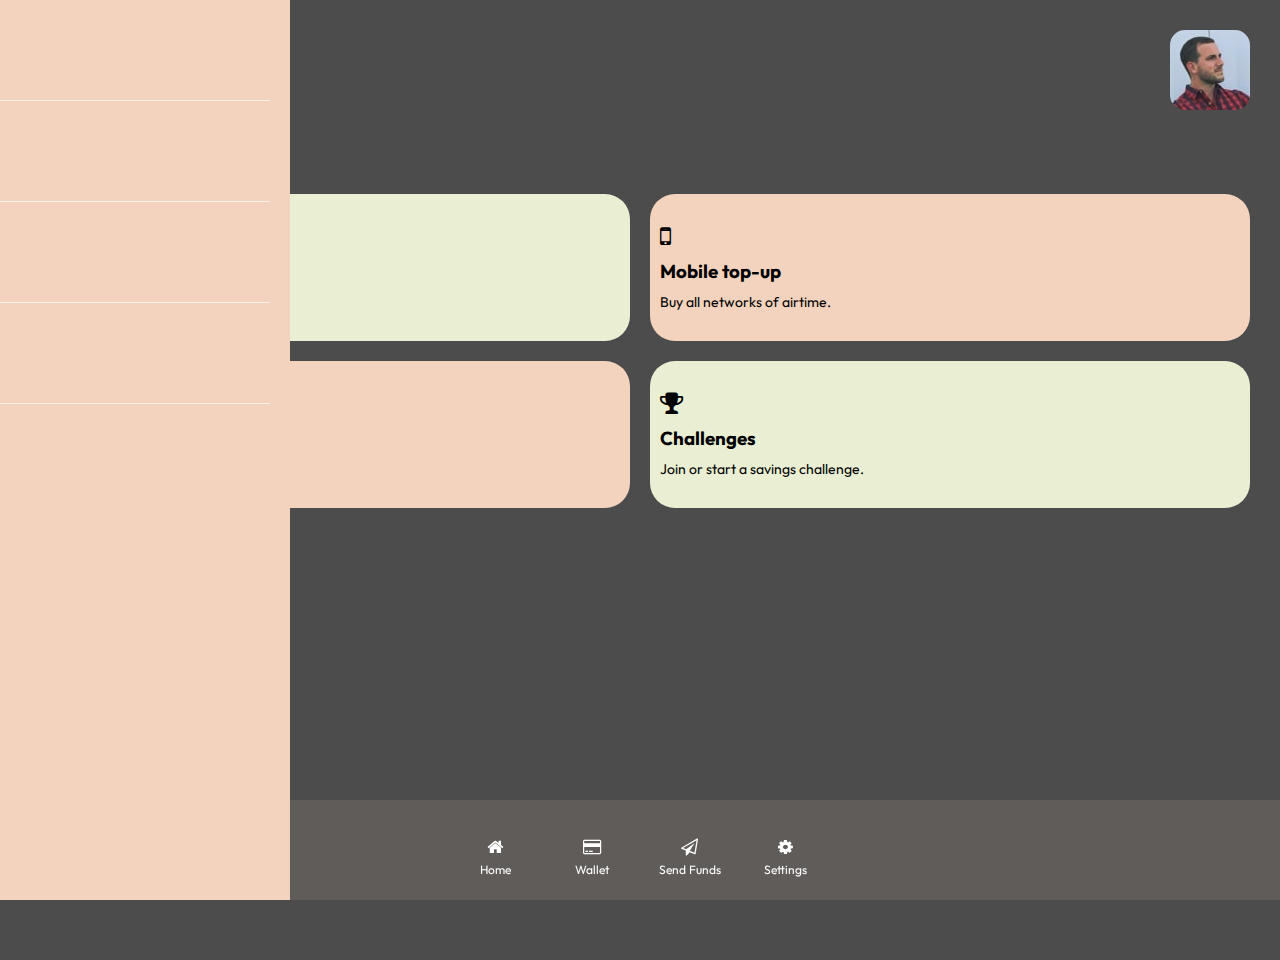
<file: index.html>
<!DOCTYPE html>
<html lang="en">
<head>
    <meta charset="UTF-8">
    <meta http-equiv="X-UA-Compatible" content="IE=edge">
    <meta name="viewport" content="width=device-width, initial-scale=1.0">
    <!-- google fonts -->
    <link rel="preconnect" href="https://fonts.googleapis.com">
    <link rel="preconnect" href="https://fonts.gstatic.com" crossorigin>
    <link href="https://fonts.googleapis.com/css2?family=Outfit:wght@300;400;600&display=swap" rel="stylesheet">
<!-- main.css -->
<link rel="stylesheet" href="style.css">
<!-- font awesome -->
<link rel="stylesheet" href="font-awesome-4.7.0/css/font-awesome.min.css">
    <title>Joy's UI</title>
</head>
<body> 
    <div class="container">
<div class="side">
    <input type="checkbox" id="check">
        <label for="check">
            <i class="fa fa-bars" id="btn"></i>
            <i class="fa fa-times" id="cancel"></i>
        </label>
    </label>
    <div class="sidebar">
            <ul>
                <li><a href="#">Profile</a></li>
                <li><a href="#">My Account</a></li>
                <li><a href="#">Refer a Friend</a></li>
                <li><a href="#">Log out</a></li>
            </ul>
    </div>

    <div class="image">
        <img src="./image-colton.jpg" alt="">
    </div>
    </div>

    <div class="intro">
        <h2>Hello, Odogwu!</h2>
        <p>Welcome,back</p>
    </div>

    <div class="info-container">
    <div class="info-container-1">
        <div class="icons">
        <i class="fa fa-credit-card"></i>
        </div>
        <div class="item">
            <h3>Quick Save</h3>
            <p>Deposit money into your savings.</p>
        </div>
    </div>

    <div class="info-container-2">
        <div class="icons">
        <i class="fa fa-mobile phone"></i>
        </div>
        <div class="item">
            <h3>Mobile top-up</h3>
            <p>Buy all networks of airtime.</p>
        </div>
    </div>

    <div class="info-container-3">
        <div class="icons">
        <i class="fa fa-dollar"></i>
        </div>
        <div class="item">
            <h3>Save dollars</h3>
            <p>Buy or deposit dollars.</p>
        </div>
    </div>

    <div class="info-container-4">
        <div class="icons">
        <i class="fa fa-trophy"></i>
        </div>
        <div class="item">
            <h3>Challenges</h3>
            <p>Join or start a savings challenge.</p>
        </div>
    </div>
    </div>

    <div class="nav-bar">
            <ul class="nav-icons">
                <div class="home">
                <li><a href="index.html"><i class="fa fa-home"></i></a></li>
                <p>Home</p>
                </div>
                <div class="wallet">
                <li><a href="wallet.html"><i class="fa fa-credit-card"></i></a></li>
                <p>Wallet</p>
                </div>
                <div class="send">
                <li><a href="index.html"><i class="fa fa-send-o"></i></a></li>
                <p>Send Funds</p>
                </div>
                <div class="settings">
                <li><a href="index.html"><i class="fa fa-gear"></i></a></li>
                <p>Settings</p>
                </div>
            </ul>
        
    </div>
    </div>

</body>
</html>
</file>
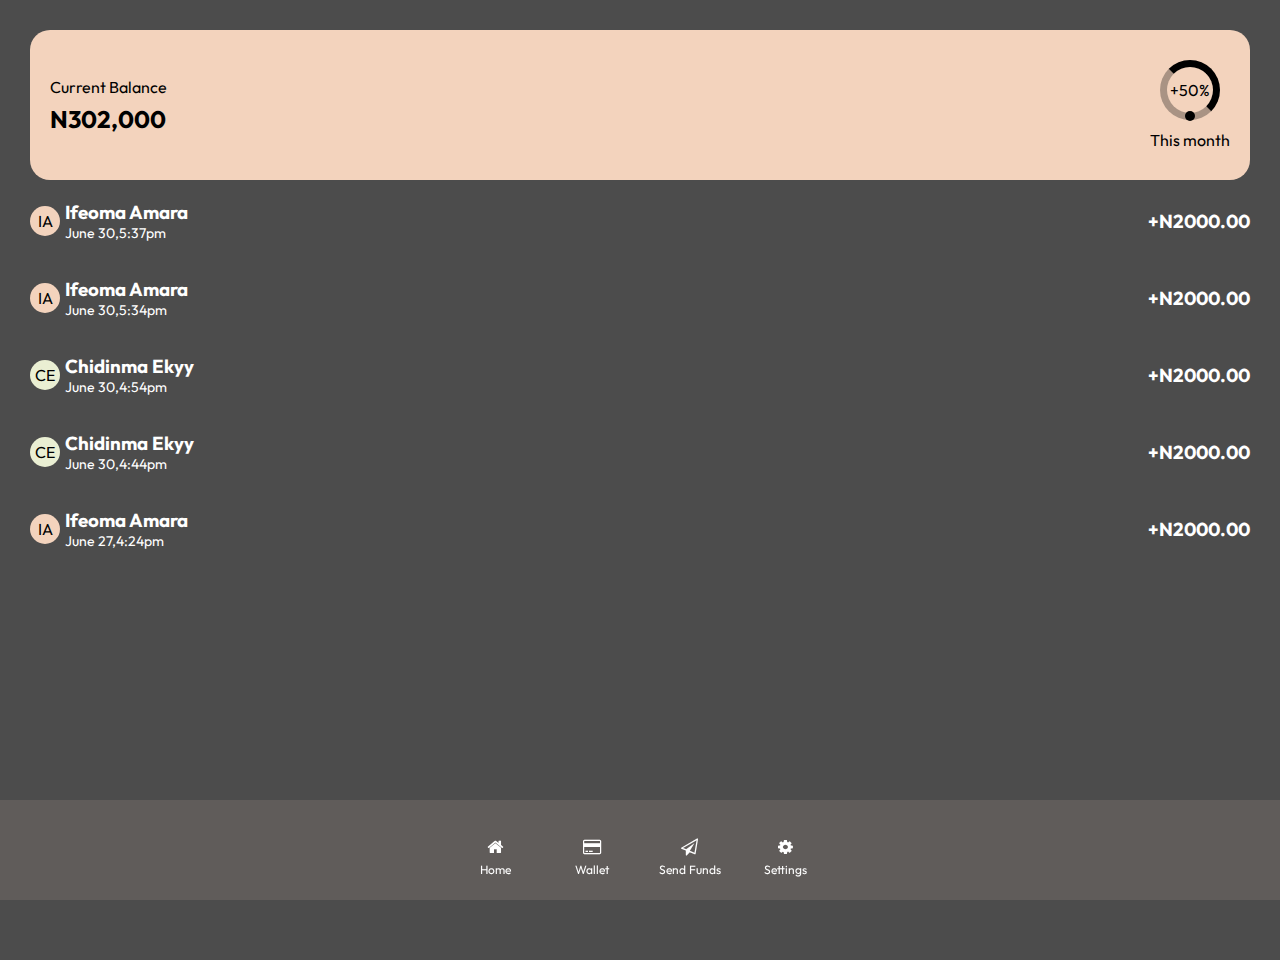
<file: wallet.html>
<!DOCTYPE html>
<html lang="en">
<head>
    <meta charset="UTF-8">
    <meta http-equiv="X-UA-Compatible" content="IE=edge">
    <meta name="viewport" content="width=device-width, initial-scale=1.0">
    <!-- google fonts -->
    <link rel="preconnect" href="https://fonts.googleapis.com">
    <link rel="preconnect" href="https://fonts.gstatic.com" crossorigin>
    <link href="https://fonts.googleapis.com/css2?family=Outfit:wght@300;400;600&display=swap" rel="stylesheet">
<!-- main.css -->
<link rel="stylesheet" href="style.css">
<!-- font awesome -->
<link rel="stylesheet" href="font-awesome-4.7.0/css/font-awesome.min.css">
    <title>Joy's UI</title>
</head>
<body> 
    <div class="container">
 
        <div class="balance">
            <div class="balance-item">
                <p>Current Balance</p>
                <h2>N302,000</h2>
            </div>
            <div class="used">
                <div class="circle"></div>
                <p>This month</p>
            </div>
        </div>

        <div class="contribution">
            <div class="contribution-1">
                <div class="whole-info">
                <div class="circle-2"></div>
                <div class="info">
                    <h3>Ifeoma Amara</h3>
                    <p>June 30,5:37pm</p>
                </div>
                </div>

                <div class="amount">
                    <h3>+N2000.00</h3>
                </div>
            </div>

            <div class="contribution-1">
                <div class="whole-info">
                <div class="circle-2"></div>
                <div class="info">
                    <h3>Ifeoma Amara</h3>
                    <p>June 30,5:34pm</p>
                </div>
                </div>

                <div class="amount">
                    <h3>+N2000.00</h3>
                </div>
            </div>

            <div class="contribution-3">
                <div class="whole-info">
                <div class="circle-3"></div>
                <div class="info">
                    <h3>Chidinma Ekyy</h3>
                    <p>June 30,4:54pm</p>
                </div>
                </div>

                <div class="amount">
                    <h3>+N2000.00</h3>
                </div>
            </div>

            <div class="contribution-3">
                <div class="whole-info">
                <div class="circle-3"></div>
                <div class="info">
                    <h3>Chidinma Ekyy</h3>
                    <p>June 30,4:44pm</p>
                </div>
                </div>

                <div class="amount">
                    <h3>+N2000.00</h3>
                </div>
            </div>

            <div class="contribution-1 ifeoma">
                <div class="whole-info">
                <div class="circle-2"></div>
                <div class="info">
                    <h3>Ifeoma Amara</h3>
                    <p>June 27,4:24pm</p>
                </div>
                </div>

                <div class="amount">
                    <h3>+N2000.00</h3>
                </div>
            </div>
        </div>

        <div class="nav-bar">
            <ul class="nav-icons">
                <div class="home">
                <li><a href="index.html"><i class="fa fa-home"></i></a></li>
                <p>Home</p>
                </div>
                <div class="wallet">
                <li><a href="wallet.html"><i class="fa fa-credit-card"></i></a></li>
                <p>Wallet</p>
                </div>
                <div class="send">
                <li><a href="index.html"><i class="fa fa-send-o"></i></a></li>
                <p>Send Funds</p>
                </div>
                <div class="settings">
                <li><a href="index.html"><i class="fa fa-gear"></i></a></li>
                <p>Settings</p>
                </div>
            </ul>
    </div>
    </div>

</body>
</html>
</file>
<file: style.css>
/* 
desert sand: #f3d3bd
burly wood: #deb986

gold crayola: #dcc48e
biege: #eaefd3*/

*{
    margin: 0;
    padding: 0;
    box-sizing: border-box;
}

body{
    font-family: 'Outfit', sans-serif;
    background-color: rgba(0,0,0,.7);
    min-height: 100vh;
}

.container{
    margin: 30px;
    height: 100vh;
}


.sidebar{
    width: 50vw;
    height: 100vh;
    background-color:#f3d3bd;
    position: fixed;
    left: -350px;
    z-index: 1111;
    margin-top: -30px;
}

.sidebar ul li{
    list-style: none;
margin:0 20px; 
padding: 40px 0 0 0 ;
}

.sidebar ul li a{
text-decoration:none ;
color:black ;
border-bottom: 1px solid rgba(255,255,255,0.7);
padding: 20px;
display: block;
text-transform: uppercase;
}

.sidebar ul li a:hover{
    background: black;
    color: white;
}

#check{
    display: none;
}

label #btn,label #cancel{
    position: absolute;
    cursor: pointer;
    border-radius: 3px;
}

label #btn{
    color: white;
    left: 30px;
    top: 25px;
    padding: 6px 12px;
    font-size: 30px;
    transition: all .5s linear;
}

label #cancel{
    z-index: 1112;
    left: -40px;
    top: 1px;
    font-size: 30px;
    color: white;
    padding: 4px 9px;
    transition: all .5s linear;
}

#check:checked ~ .sidebar{
    left: 0;
}

#check:checked ~ label #btn{
    left: 350px;
    opacity: 0;
    pointer-events: none;
}

#check:checked ~ label #cancel{
    left: 140px;
}

.side{
    display: flex;
    justify-content: space-between;
}

.image img{
     border-radius: 15px; 
    /* outline: 1px solid white;
    outline-offset: 3px; 
      */
}

.intro{
    color: white;
    margin: 15px 0;
    margin-left: 10px;
}
.intro h2{
    margin-bottom: px;
}

.info-container{
    display: grid;
    grid-template-columns: repeat(2,1fr);
    grid-gap: 20px;
    padding-bottom: 30px;
}

.info-container-1,.info-container-4{
     background:  #eaefd3;
     padding: 30px 10px;
     border-radius: 25px;
     border: none;
}

.info-container-1:hover,.info-container-4:hover{
   cursor: pointer;
   border: 2px dashed black;
}

.info-container-2,.info-container-3{
    background: #f3d3bd ;
    padding: 30px 10px;
    border-radius: 25px;
   border: none;
}
.info-container-2:hover,.info-container-3:hover{
border: 2px dashed black ;
cursor:pointer;
}

.icons .fa{
margin-bottom: 10px;
font-size: 25px;
}

.icons .phone{
    font-size: 25px;
}

.item h3{
margin-bottom: 10px;
}

.item p{
    width: 100%;
    font-size: 14px;
}

.nav-bar{
    background:    #f3d3bd20 ;
     width: 100%;
     margin: 0 0 0 -30px;
 height: 100px;
position: fixed;
display: flex;
align-items: center;
justify-content: center;
bottom: 0;
}

.nav-icons{
    display: flex;
    justify-content: center;
    align-items: center;
    width: 30%;
    margin: 0 auto;
}

.home,.wallet,.send,.settings{
    display: flex;
    flex-direction: column;
    align-items: center;
    justify-content: center;
}

.home p,.wallet p,.send p,.settings p{
    color: white;
    font-size: 12px;
}

.nav-icons  li{
    list-style: none;
}

.nav-icons  li a{
    color: white;
    text-decoration: none;
    font-size: 14px;
    display: block; 
    padding:14px 40px 5px 40px; 
}  

.nav-icons .fa{
    font-size: 17px;
}


/* wallet.html */
.balance{
    display: flex;
    align-items: center;
    justify-content: space-between;
    background-color: #f3d3bd ;
    padding: 30px 20px;
    border-radius: 20px;
    margin-bottom:20px ;
}

.balance-item p{
    margin-bottom: 7px;
}

.used{
    display: flex;
    align-items: center;
    justify-content: center;
    flex-direction: column;
    
}

.circle{
    width: 60px;
    height: 60px;
    border-top:7px solid rgb(0,0,0);
    border-right: 7px solid black;
    border-left: 7px solid rgba(0,0,0,0.3);
    border-bottom: 7px solid rgba(0,0,0,0.3);
    margin-bottom: 10px;
    border-radius: 50%;
    position: relative;
}

.circle::before{
    content: "+50%";
    top: 50%;
    left: 50%;
    transform: translate(-50%,-50%);
    position: absolute;
}
.circle::after{
    top: 95%;
    left: 40%;
    position: absolute;
    content: '';
    font-size: 20px;
    width: 10px;
    height: 10px;
    border-radius: 50%;
    background-color: black;
}

.ifeoma{
margin-bottom: 70px;
}

.contribution-1{
    display: flex;
    justify-content: space-between;
    align-items: center;
    color: white;
    margin-bottom: 35px;
}

.contribution-3{
    display: flex;
    justify-content: space-between;
    align-items: center;
    color: white;
    margin-bottom: 35px;
}

.whole-info{
    display: flex;
    align-items: center;
    justify-content: center;
}

.circle-2{
    width: 30px;
    height: 30px;
    background-color: #f3d3bd;
    border-radius: 50%;
    margin-right: 5px;
    position: relative;
}

.circle-3{
    width: 30px;
    height: 30px;
    background-color:   #eaefd3 ;
    border-radius: 50%;
    margin-right: 5px;
    position: relative;
}

.circle-3::before{
    content: "CE";
    top: 50%;
    left: 50%;
    transform: translate(-50%,-50%);
    position: absolute;
    color: black;
}

.circle-2::before{
    content: "IA";
    top: 50%;
    left: 50%;
    transform: translate(-50%,-50%);
    position: absolute;
    color: black;
}

.info p{
    font-size: 14px;
}
</file>
